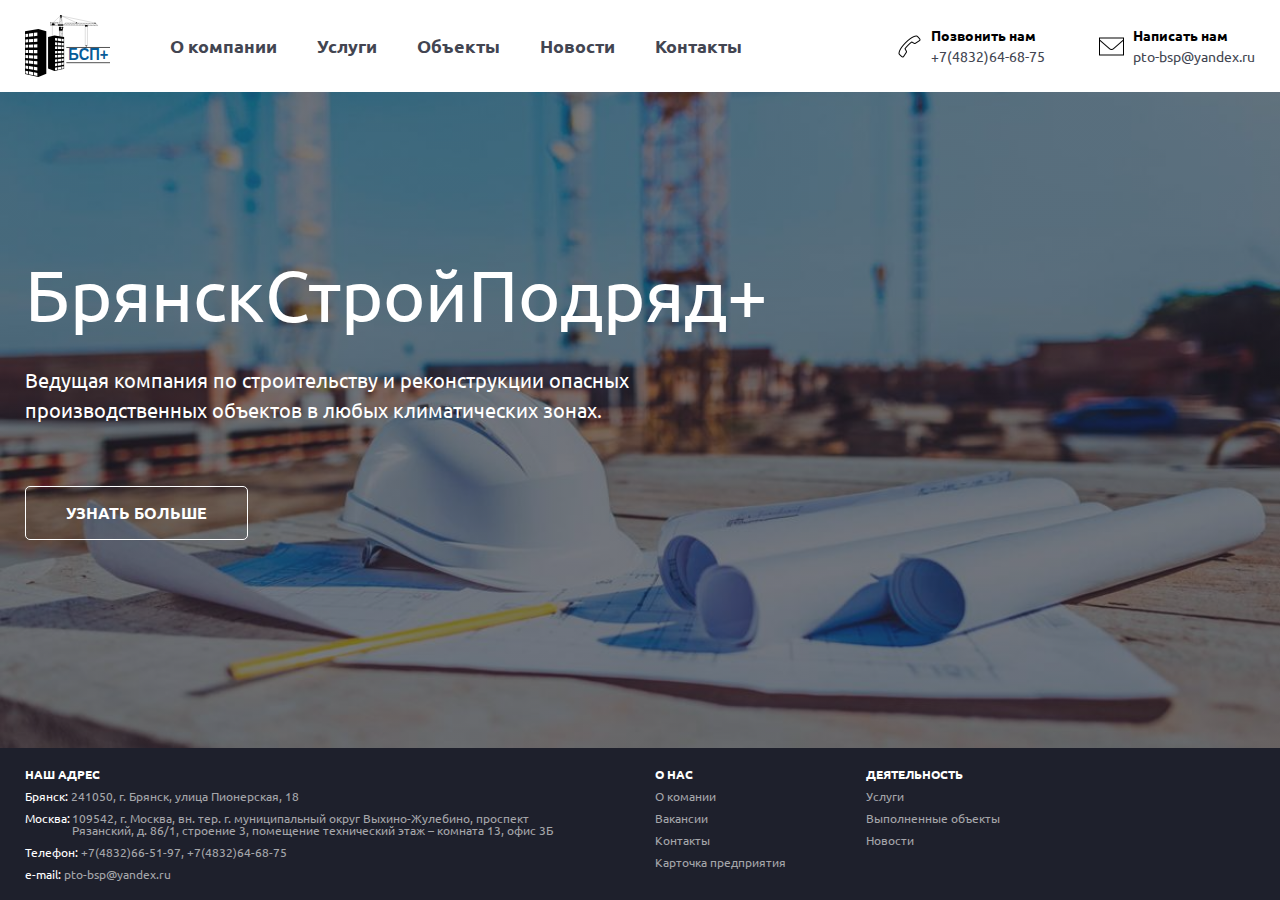
<file: index.html>
<!DOCTYPE html>
<html lang="ru">
<head>
   <meta charset="UTF-8">
   <meta http-equiv="X-UA-Compatible" content="IE=edge">
   <meta name="viewport" content="width=device-width, user-scalable="no",initial-scale=1.0">
   <title>BSP+</title>
   <link href="css/style.css" rel="stylesheet" />
   <link rel="preconnect" href="https://fonts.googleapis.com">
   <link rel="preconnect" href="https://fonts.gstatic.com" crossorigin>
   <link href="https://fonts.googleapis.com/css2?family=Ubuntu:wght@400;700&display=swap" rel="stylesheet">
</head>
<body>
   <div class="wrapper">
      <header>
         <div class="header-container">
            <div class="logonav">
               <div class="logo">
                  <div class="logo__img"><a href="#"><img src="img/logo.svg" alt="logo"></a></div>
               </div>
               <nav>
                  <ul class="nav">
                     <li><a href="about.html">О компании</a></li>
                     <li><a href="#">Услуги</a></li>
                     <li><a href="#">Объекты</a></li>
                     <li><a href="#">Новости</a></li>
                     <li><a href="#">Контакты</a></li>
                  </ul>
               </nav>
            </div>
            <!-- <div class="contacts">
               <div class="contacts__phone">
                  <p>Позвонить нам</p>
                  <p><a href="tel:+74832646875">+7(4832)64-68-75</a></p>
               </div>
               <div class="contacts__email">
                  <p>Написать нам</p>
                  <p><a href="mailto:pto-bsp@yandex.ru">pto-bsp@yandex.ru</a></p>
               </div> -->
            <div class="contacts">
               <div class="contacts__phone">
                  <p>Позвонить нам</p>
                  <p><a href="tel:+74832646875">+7(4832)64-68-75</a></p>
               </div>
               <div class="contacts__email">
                  <p>Написать нам</p>
                  <p><a href="mailto:pto-bsp@yandex.ru">pto-bsp@yandex.ru</a></p>
               </div>
            </div>
         </div>
      </header>
      <main class="main">
         <div class="main-container">
            <div class="main-title">
               <h1>БрянскСтройПодряд+</h1>
            </div>
            <div class="main-text">
               <p>Ведущая компания по строительству и реконструкции опасных производственных  объектов в любых климатических зонах.</p>
            </div>
            <div class="main-buttons">
               <a href="about.html">Узнать больше</a>
            </div>
         </div>
      </main>
      <footer>
         <div class="footer-container">
            <div class="footer__row">
               <ul class="footer__column">
                  <li>
                     <ul class="footer__address">
                        <li>Наш адрес</li>
                        <li><span>Брянск:</span> 241050, г. Брянск, улица Пионерская, 18</li>
                        <li><span>Москва:</span><span>109542, г. Москва, вн. тер. г. муниципальный округ Выхино-Жулебино, проспект Рязанский, д. 86/1, строение 3, помещение технический этаж – комната 13, офис 3Б</span>
                           </li>
                        <li><span>Телефон:</span> +7(4832)66-51-97, +7(4832)64-68-75</li>
                        <li><span>e-mail:</span> pto-bsp@yandex.ru</li>
                     </ul>
                  </li>
                  <li>
                     <ul class="footer__info">
                        <li>О нас</li>
                        <li>О комании</li>
                        <li>Вакансии</li>
                        <li>Контакты</li>
                        <li>Карточка предприятия</li>
                     </ul>
                  </li>
                  <li>
                     <ul class="footer__experience">
                        <li>Деятельность</li>
                        <li>Услуги</li>
                        <li>Выполненные объекты</li>
                        <li>Новости</li>
                     </ul>
                  </li>
               </ul>
            </div>
         </div>
      </footer>
   </div>
</body>
</html>
<!--             <div class="main-text">
               <p>Качество, безопасноть и дисциплина - три кита, на которых основывается БСП+.</p>
               <p>Мы уже сегодня не работаем так, как может быть еще только завтра будут работать другие. (с)</p>
            </div> -->
</file>
<file: css/style.css>
/*Обнуление*/
*{
   padding: 0;
   margin: 0;
   border: 0;
}
*,*:before,*:after{
   -moz-box-sizing: border-box;
   -webkit-box-sizing: border-box;
   box-sizing: border-box;
}
:focus,:active{outline: none;}
a:focus,a:active{outline: none;}

nav,footer,header,aside{display: block;}

html,body{
   height: 100%;
   width: 100%;
   font-size: 100%;
   line-height: 1;
   font-size: 14px;
   -ms-text-size-adjust: 100%;
   -moz-text-size-adjust: 100%;
   -webkit-text-size-adjust: 100%;
}
input,button,textarea{font-family:inherit;}

input::-ms-clear{display: none;}/*Убирает крестик в поле ввода в IE*/
button{cursor: pointer;}
button::-moz-focus-inner {padding:0;border:0;}/*Убирает лишние отступы и пробелы в Firefox*/
a, a:visited{text-decoration: none;}
a:hover{text-decoration: none;}
ul, li{list-style: none;}
img{vertical-align: top;}

h1,h2,h3,h4,h5,h6{font-size:inherit;font-weight: 400;}
/*--------------------*/
body {
   font-family: 'Ubuntu', sans-serif;
   height: 100%;
}
.wrapper {
   display: flex;
   flex-direction: column;
   min-height: 100%;
}


header {}

/* aboutus header background */

.header-bg {
   background: url("../img/subheader_about.svg") right/auto 100% no-repeat, url("../img/subheader_about_bg.svg") right/auto 100% no-repeat;
   background-color: #F4F5F7;
}

/* Header */

.header-container {
   width: 100%;
   max-width: 1260px;
   margin: 0 auto;
   display: flex;
   justify-content: space-between;
   align-items: center;
   padding: 15px 15px;
}
.logonav {
   display: flex;
   align-items: center;
}
.logo {
}
.logo__img {
   height: 62px;
}
.logo__img img{
   height: 100%;
}
.logo__text {
}
.nav {
   display: flex;
   font-weight: 700;
   font-size: 18px;
   padding-left: 60px;
}
.nav a {
   color: #424551;
}
.nav  li {
   padding-left: 40px;
}
.nav li:first-child {
   padding-left: 0;
}
.contacts {
   display: flex;
   margin-left: 50px;
}
.contacts a {
   color: #424551;
}
.contacts__phone {
   line-height: 21px;
   position: relative;
}
.contacts__phone p:first-child {
   font-weight: 700;
}
.contacts__phone::before {
   content: '';
   position: absolute;
   height: 100%;
   width: 25px;
   left: -34px;
   background: url("../img/icons/phone.png") 50% 50%/contain no-repeat;
}

.contacts__email {
   margin-left: 88px;
   line-height: 21px;
   position: relative;
}
.contacts__email p:first-child {
   font-weight: 700;
}
.contacts__email::before {
   content: '';
   position: absolute;
   height: 100%;
   width: 25px;
   left: -34px;
   background: url("../img/icons/email.png") 50% 50%/contain no-repeat;
}
/* subheader */

.subheader-container {
   width: 100%;
   max-width: 1260px;
   margin: 0 auto;
   padding: 0px 15px;
   margin-top: 65px;

   padding-bottom: 149px;
}
.subheader__map {
}
.map__title {
   display: flex;
   color: #9A9CA5;
}
.map__title a{
   color: #424551;
}
.map__title li{
   padding-left: 8px;
}
.map__title li:first-child{
   padding-left: 0px;
}
.subheader__title {
   font-size: 72px;
   line-height: 94px;
   font-weight: 700;
   margin-top: 45px;
   text-transform: uppercase;
   color: #1E212C;
}
.subheader__text {
   max-width: 600px;
   font-size: 20px;
   line-height: 30px;
   margin-top: 22px;
}

/* .contacts {
   display: flex;
}
.contacts a {
   color: #424551;
}
.contacts__phone {
   line-height: 21px;
   position: relative;
}
.contacts__phone p:first-child {
   font-weight: 700;
}
.contacts__phone::before {
   content: '';
   position: absolute;
   height: 100%;
   width: 25px;
   left: -34px;
   background: url('../img/icons/phone.png') 50% 50%/auto auto no-repeat;
}
.contacts__email {
   margin-left: 88px;
   line-height: 21px;
   position: relative;
}
.contacts__email p:first-child {
   font-weight: 700;
}
.contacts__email::before {
   content: '';
   position: absolute;
   height: 100%;
   width: 35px;
   left: -44px;
   background: url('../img/icons/email.png') 50% 50%/auto auto no-repeat;
} */


/* Main */

.main {
   flex: 1 1 auto;
   background: linear-gradient(0deg, rgba(30, 33, 44, 0.6), rgba(30, 33, 44, 0.6)), url("../img/bg.jpg") 50% 50%/cover no-repeat;
}
.main-container {
   width: 100%;
   max-width: 1260px;
   margin: 0 auto;
   padding: 0px 15px;
}
.main-title{
   font-size: 72px;
   font-weight: 700;
   line-height: 94px;
   color: #ffffff;
   margin-top: 155px;
   max-width: 900px;
}
.main-text{
   font-size: 20px;
   line-height: 30px;
   color: #ffffff;
   margin-top: 24px;
   max-width: 790px;
}
.main-buttons {
   margin-top: 61px;
   border: 1px solid #ffffff;
   border-radius: 5px;
   display: inline-block;
   font-size: 16px;
   font-weight: 700;
   text-transform: uppercase;
}
.main-buttons a{
   color: #ffffff;
   line-height: 52px;
   display: inline-block;
   padding: 0px 40px;
}

/* Main about */

.about  {
   flex: 1 1 auto;
}
/* Section about director */

.director {
   display: flex;
   margin-top: 240px;
}
.director__content {
   flex: 0 0 100%;
   padding-bottom: 120px;
}
.director__container {
   max-width: 1260px;
   margin: 0 auto;
   padding: 0px 15px;
   border: 1px solid #000;
}
.director__body {
   width: 67%;
   display: flex;
   position: relative;
}
.director__photo {
   flex-shrink: 0;
   width: 525px;
}
.director__photo img{
   width: 100%;
}
.director__speech {
   width: 735px;
   position: absolute;
   z-index: 1;
   top: -120px;
   left: 495px;
   background-color: #fff;
   padding: 80px 105px 190px 135px;
   box-shadow: 0px 80px 80px -20px rgba(154, 156, 165, 0.08), 0px 30px 24px -10px rgba(154, 156, 165, 0.05), 0px 12px 10px -6px rgba(154, 156, 165, 0.04), 0px 4px 4px -4px rgba(30, 33, 44, 0.03);
   border-radius: 4px;
   border: 1px solid #000;
}
.director__text {
   position: relative;
}
.director__text::before {
   content: '';
   width: 28px;
   height: 20px;
   background-color: #000;
   display: inline-block;
   position: absolute;
   top: 0px;
   left: -58px;
   background: url("../img/icons/braces.svg");
}
.director__text p{
   font-size: 20px;
   font-weight: 700;
   line-height: 30px;
   color: #1E212C;
}
.director__text p:nth-child(4){
   margin-top: 60px;
   font-size: 16px;
   font-weight: 700;
   line-height: 26px;
}
.director__text p:last-child{
   font-size: 14px;
   font-weight: 400;
   line-height: 21px;
   color: #787A80;
}

.director__drawing{
   flex: 0 0 calc(50vw + (0.5 - 0.67)*(1260px - 30px));
   transform:translate(-100%,0);
   position: relative;
}
.director__drawing img{
   width: 100%;
   height: 100%;
   position: absolute;
   object-fit: cover;
}

/* Section about values */

.values {
   background-color: #F4F5F6;
   padding-top: 80px;
   padding-bottom: 80px;
}
.section-title {
   text-align: center;
   font-size: 46px;
   font-weight: 700;
   line-height: 60px;
}

.section-subtitle {
   text-align: center;
   font-size: 18px;
   line-height: 27px;
   margin-top: 24px;
   color: #787A80;
}
.values__row {
   margin-top: 60px;
}

.values__column {
   display: flex;
   margin: 0 -94px;
}

.values__column li{
   flex: 0 1 33.333%;
   padding: 0 94px;
   text-align: center;
}

.values__icon {
   width: 43px;
   margin: 0 auto;
}

.values__icon img{
   width: 100%;
}

.values__title {
   color: #1E212C;
   font-size: 20px;
   line-height: 30px;
   font-weight: 700;
   margin-top: 24px;
}

.values__text {
   font-size: 16px;
   line-height: 26px;
   color: #787A80;
   margin-top: 8px;
}

/* Section about partners */

.partners {
   padding-top: 80px;
   padding-bottom: 50px;
}
.partners__row {
   display: flex;
   justify-content: center;
   margin-top: 40px;
}

.partners__column {
   display: flex;
   justify-content: center;
   flex-wrap: wrap;
   max-width: 1000px;
}

.partners__column li{
   display: flex;
   flex-wrap: wrap;
   padding: 0 50px;
   height: 50px;
   flex: 0 0 auto;
   margin-bottom: 30px;
}

.partners__column img{
   height: 100%;
}

/* Section team partners */

.team {
   padding-top: 80px;
   padding-bottom: 50px;
}

.team__row {
   margin-top: 60px;
}
.team__column {
   display: flex;
   margin: 0 -15px;
   flex-wrap: wrap;
}
.team__column li{
   flex: 0 1 33.333%;
   text-align: center;
   padding: 0 15px;
   margin-bottom: 60px;
}
.team__name {
   font-size: 20px;
   line-height: 30px;
   font-weight: 700;
   color: #424551;
}
.team__post {
   font-size: 16px;
   line-height: 26px;
   color: #787A80;
}
.team__characteristic {
   margin-top: 5px;
   line-height: 20px;
   color: #424551;
}
.team__text {
   font-size: 18px;
   font-weight: 700;
   line-height: 20px;
   color: #424551;
}

/* Footer */

footer {
   background-color: #1e202c;
}

.footer-container {
   width: 100%;
   max-width: 1260px;
   margin: 0 auto;
   padding: 20px 15px;
}
.footer__row {
}
.footer__column {
   display: flex;
   color: #a5a6aa;
   font-size: 12px;
}
.footer__column>li{
   margin-left: 80px;
   max-width: 550px;
}
.footer__column>li:first-child{
   margin-left: 0px;
}
.footer__address {

}
.footer__address li{
   margin-bottom: 10px;
}
.footer__address>li>span:first-child{
   color: #ffffff;
}
.footer__address li:first-child{
   color: #ffffff;
   text-transform: uppercase;
   font-weight: 700;
   margin-bottom: 10px;
}
.footer__address li:nth-child(3){
   display: flex;
}
.footer__address li:nth-child(3)>span:nth-child(2){
   display: inline-block;
   margin-left: 2px;
}
.footer__address li:last-child{
   margin-bottom: 0px;
}
.footer__info {
}
.footer__info li{
   margin-bottom: 10px;
}
.footer__info li:first-child{
   color: #ffffff;
   text-transform: uppercase;
   font-weight: 700;
   margin-bottom: 10px;
}
.footer__info li:last-child{
   margin-bottom: 0px;
}
.footer__experience {
}
.footer__experience li{
   margin-bottom: 10px;
}
.footer__experience li:first-child{
   color: #ffffff;
   text-transform: uppercase;
   font-weight: 700;
   margin-bottom: 10px;
}
.footer__experience li:last-child{
   margin-bottom: 0px;
}
</file>
